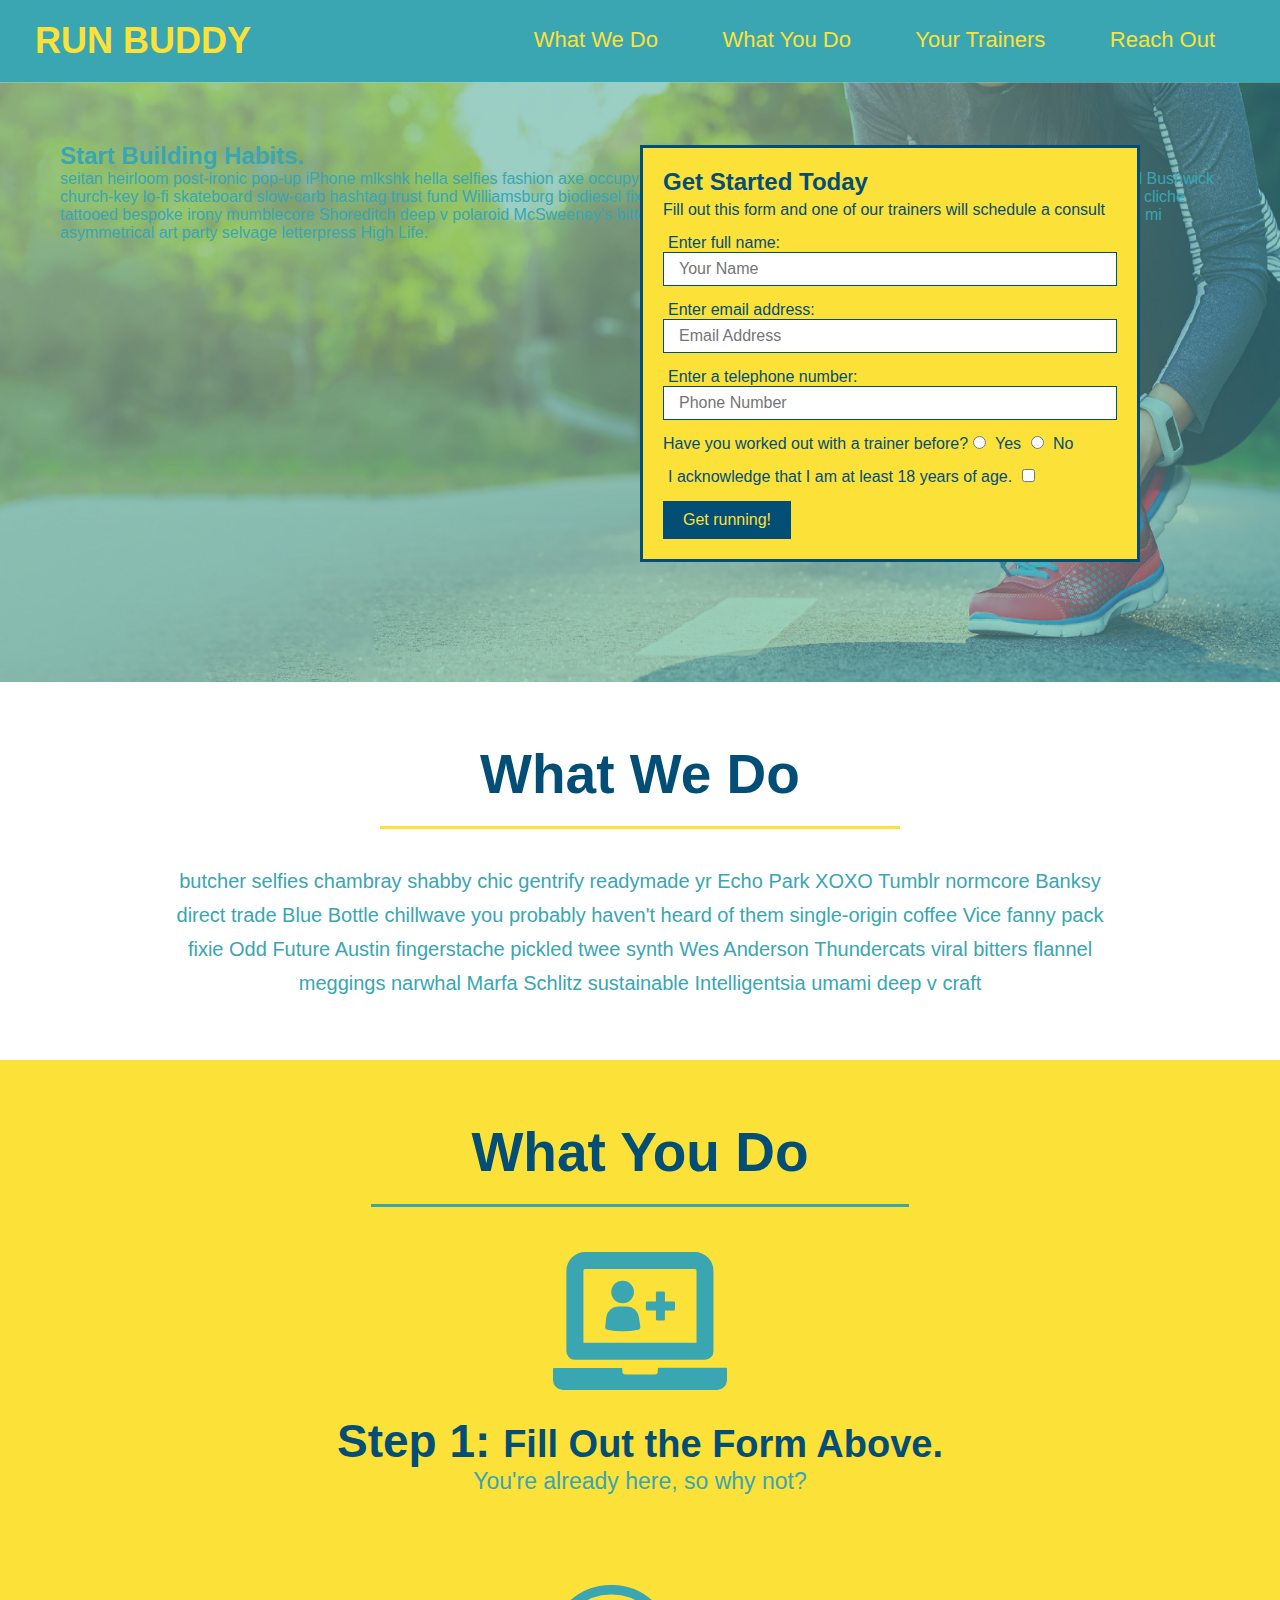
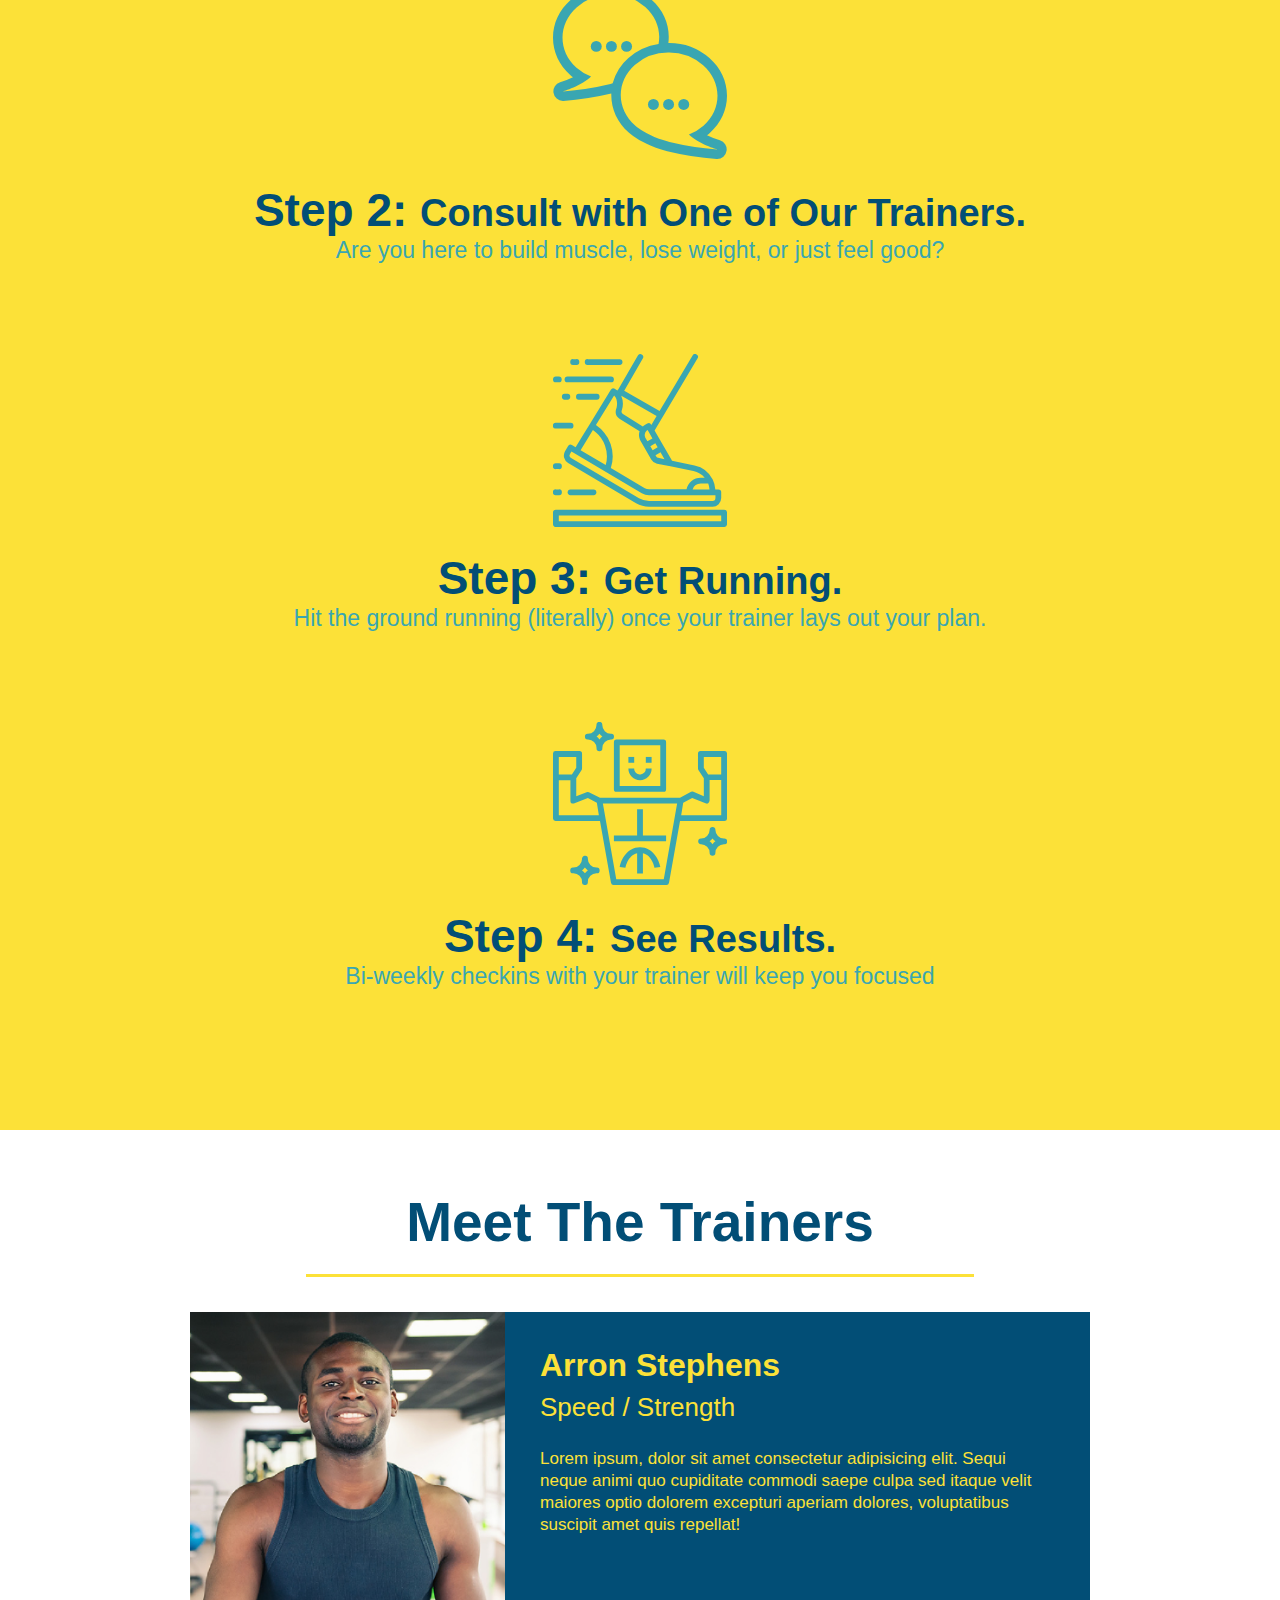
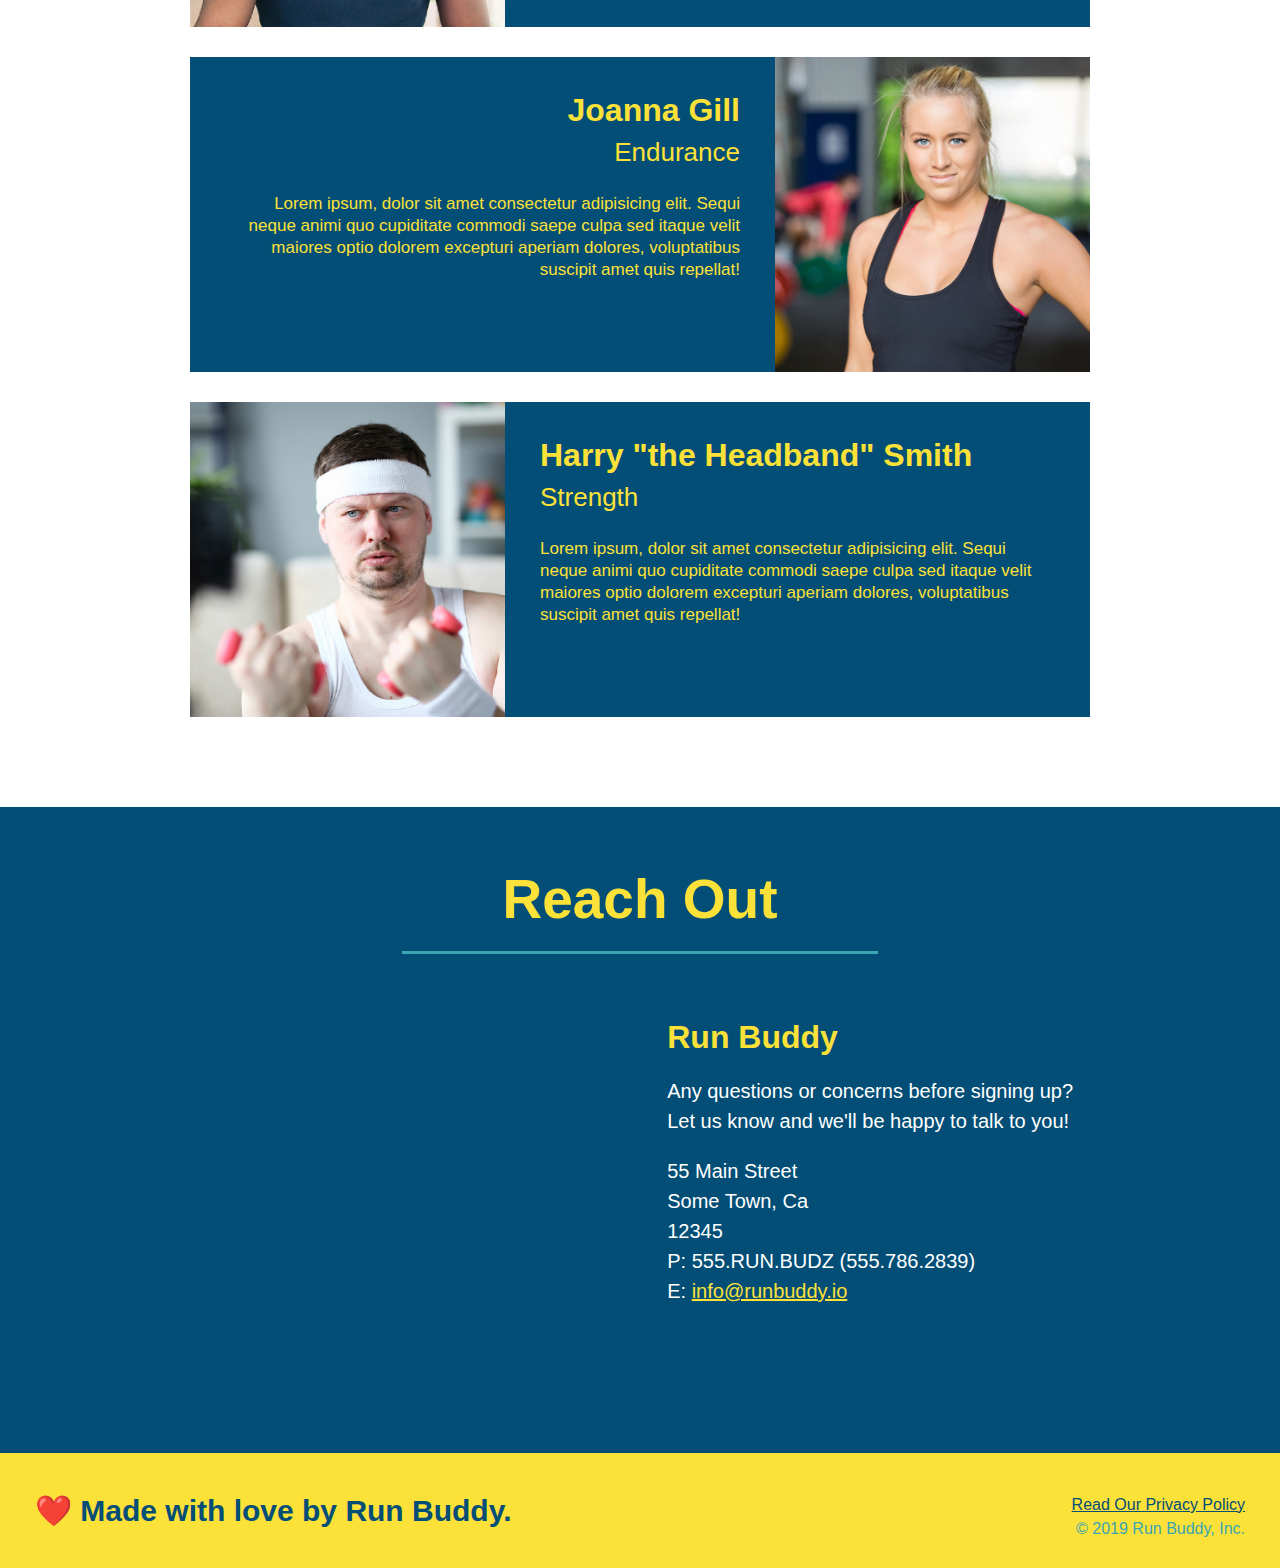
<file: index.html>
<!DOCTYPE html>
<html lang="en">

<head>
  <meta charset="UTF-8" />
  <title>Run Buddy</title>
  <link rel="stylesheet" href="./assets/css/style.css" />
</head>

<body>
  <!-- navigation -->
  <header>
    <h1>
      <a href="/">
        RUN BUDDY
      </a>
    </h1>
    <nav>
      <!-- Unordered list element -->
      <ul>
        <!-- List item element-->
        <li>
          <!-- Anchor element -->
          <a href="#what-we-do">What We Do</a>
        </li>
        <li>
          <a href="#what-you-do">What You Do</a>
        </li>
        <li>
          <a href="#your-trainers">Your Trainers</a>
        </li>
        <li>
          <a href="#reach-out">Reach Out</a>
        </li>
      </ul>
    </nav>
  </header>

  <!-- hero/jumbotron -->
  <section class="hero">
    <div class="hero-cta">
        <h2>Start Building Habits.</h2>
        <p>
          seitan heirloom post-ironic pop-up iPhone mlkshk hella selfies fashion axe occupy readymade put a bird on it messenger bag Wes Anderson Schlitz plaid Bushwick church-key lo-fi skateboard slow-carb hashtag trust fund Williamsburg biodiesel fixie farm-to-table 8-bit banjo XOXO Banksy chillwave bicycle rights retro cliche tattooed bespoke irony mumblecore Shoreditch deep v polaroid McSweeney's bitters cray gentrify tofu Marfa you probably haven't heard of them yr banh mi asymmetrical art party selvage letterpress High Life.
        </p>
      </div>
    <div class="hero-form">
      <h3>Get Started Today</h3>
      <p>Fill out this form and one of our trainers will schedule a consult</p>
      <form>
        <label for="name">Enter full name:</label>
        <input type="text" placeholder="Your Name" name="name" id="name" class="form-input" />
        <label for="email">Enter email address:</label>
        <input type="text" placeholder="Email Address" name="email" id="email" class="form-input" />
        <label for="phone">Enter a telephone number:</label>
        <input type="text" placeholder="Phone Number" name="phone" id="phone" class="form-input" />
        <p>
          Have you worked out with a trainer before?
          <input type="radio" name="trainer-confirm" id="trainer-yes" />
          <label for="trainer-yes">Yes</label>
          <input type="radio" name="trainer-confirm" id="trainer-no" />
          <label for="trainer-no">No</label>
        </p>
        <p>
          <label for="checkbox">
            I acknowledge that I am at least 18 years of age.
          </label>
          <input type="checkbox" name="checkpoint1" id="checkbox" />
        </p>
        <button type="submit">
          Get running!
        </button>
      </form>
    </div>
  </section>

  <!-- "what we do" section -->
  <section id="what-we-do" class="intro">
    <h2 class="section-title primary-border">What We Do</h2>
    <p>
      butcher selfies chambray shabby chic gentrify readymade yr Echo Park XOXO Tumblr normcore Banksy direct trade Blue
      Bottle chillwave you probably haven't heard of them single-origin coffee Vice fanny pack fixie Odd Future Austin
      fingerstache pickled twee synth Wes Anderson Thundercats viral bitters flannel meggings narwhal Marfa Schlitz
      sustainable Intelligentsia umami deep v craft
    </p>
  </section>

  <!-- "what you do" section -->
  <section id="what-you-do" class="steps">
    <h2 class="section-title secondary-border">What You Do</h2>

    <div>
      <img src="./assets/images/step-1.svg" alt="" />
      <h3>Step 1: <span>Fill Out the Form Above.</span></h3>
      <p>You're already here, so why not?</p>
    </div>

    <div>
      <img src="./assets/images/step-2.svg" alt="" />
      <h3>Step 2: <span>Consult with One of Our Trainers.</span></h3>
      <p>Are you here to build muscle, lose weight, or just feel good?</p>
    </div>

    <div>
      <img src="./assets/images/step-3.svg" alt="" />
      <h3>Step 3: <span>Get Running.</span></h3>
      <p>Hit the ground running (literally) once your trainer lays out your plan.</p>
    </div>

    <div>
      <img src="./assets/images/step-4.svg" alt="" />
      <h3>Step 4: <span>See Results.</span></h3>
      <p>Bi-weekly checkins with your trainer will keep you focused</p>
    </div>
  </section>

  <!-- "meet the trainers" section -->
  <section id="your-trainers" class="trainers">
    <h2 class="section-title primary-border">Meet The Trainers</h2>
    <article class="trainer">
      <img src="./assets/images/trainer-1.jpg" alt="Arron Stephens in his workout clothes, ready to pump iron" />
      <div class="trainer-bio text-left">
        <h3>Arron Stephens</h3>
        <h4>Speed / Strength</h4>
        <p>
          Lorem ipsum, dolor sit amet consectetur adipisicing elit. Sequi neque animi quo cupiditate commodi saepe culpa
          sed
          itaque velit maiores optio dolorem excepturi aperiam dolores, voluptatibus suscipit amet quis repellat!
        </p>
      </div>
    </article>

    <!-- second trainer bio -->
    <article class="trainer">
      <div class="trainer-bio text-right">
        <h3>Joanna Gill</h3>
        <h4>Endurance</h4>
        <p>
          Lorem ipsum, dolor sit amet consectetur adipisicing elit. Sequi neque animi quo cupiditate commodi saepe culpa
          sed
          itaque velit maiores optio dolorem excepturi aperiam dolores, voluptatibus suscipit amet quis repellat!
        </p>
      </div>
      <img src="./assets/images/trainer-2.jpg" alt="Joanna Gill cooling off after a workout" />
    </article>

    <!-- third trainer bio -->
    <article class="trainer">
      <img src="./assets/images/trainer-3.jpg"
        alt="Harry Smith wearing a headband and lifting comically small pink weights" />
      <div class="trainer-bio text-left">
        <h3>Harry "the Headband" Smith</h3>
        <h4>Strength</h4>
        <p>
          Lorem ipsum, dolor sit amet consectetur adipisicing elit. Sequi neque animi quo cupiditate commodi saepe culpa
          sed
          itaque velit maiores optio dolorem excepturi aperiam dolores, voluptatibus suscipit amet quis repellat!
        </p>
      </div>
    </article>
  </section>

  <!-- "reach out" section -->
  <section id="reach-out" class="contact">
    <h2 class="section-title secondary-border">Reach Out</h2>
    <div class="contact-info">
      <iframe 
        src="https://www.google.com/maps/embed?pb=!1m18!1m12!1m3!1d3147.1079747227936!2d-120.42364418397035!3d37.92790791110593!2m3!1f0!2f0!3f0!3m2!1i1024!2i768!4f13.1!3m3!1m2!1s0x8090c49129b6ac57%3A0xb56c7eb95a2cd8bd!2sMain%20St%2C%20California%2095327!5e0!3m2!1sen!2sus!4v1616426329495!5m2!1sen!2sus"
        style="border:0;" 
        allowfullscreen=""
        loading="lazy">
      </iframe>
      <div>
        <h3>Run Buddy</h3>
        <p>
          Any questions or concerns before signing up?
          <br />
          Let us know and we'll be happy to talk to you!
        </p>
        <address>
          55 Main Street <br />
          Some Town, Ca <br />
          12345<br />
          P: 555.RUN.BUDZ (555.786.2839)<br />
          E: <a href="mailto:info@runbuddy.io">info@runbuddy.io</a>
        </address>
      </div>
    </div>
  </section>

  <!-- footer -->
  <footer>
    <h2>❤️ Made with love by Run Buddy.</h2>
    <div>
      <a href="./privacy-policy.html">Read Our Privacy Policy</a><br />
      &copy; 2019 Run Buddy, Inc.
    </div>
  </footer>
</body>

</html>
</file>
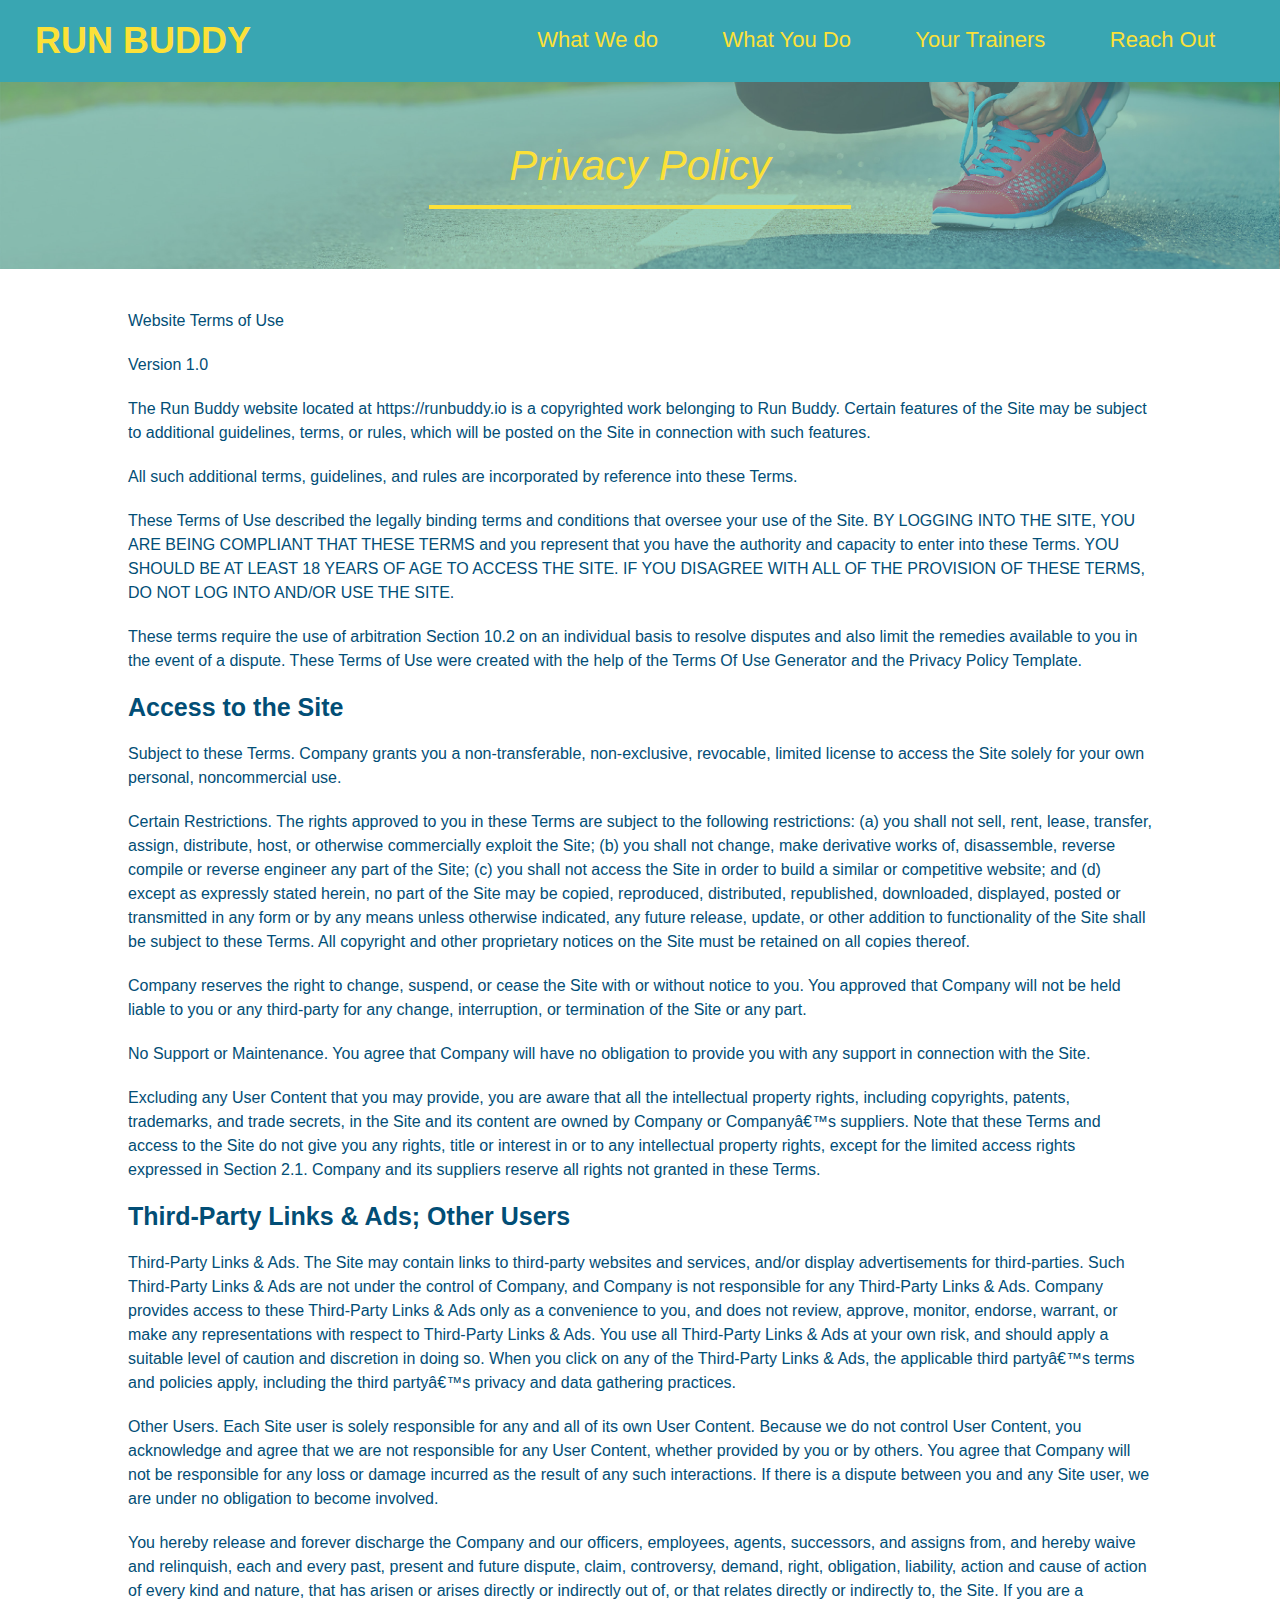
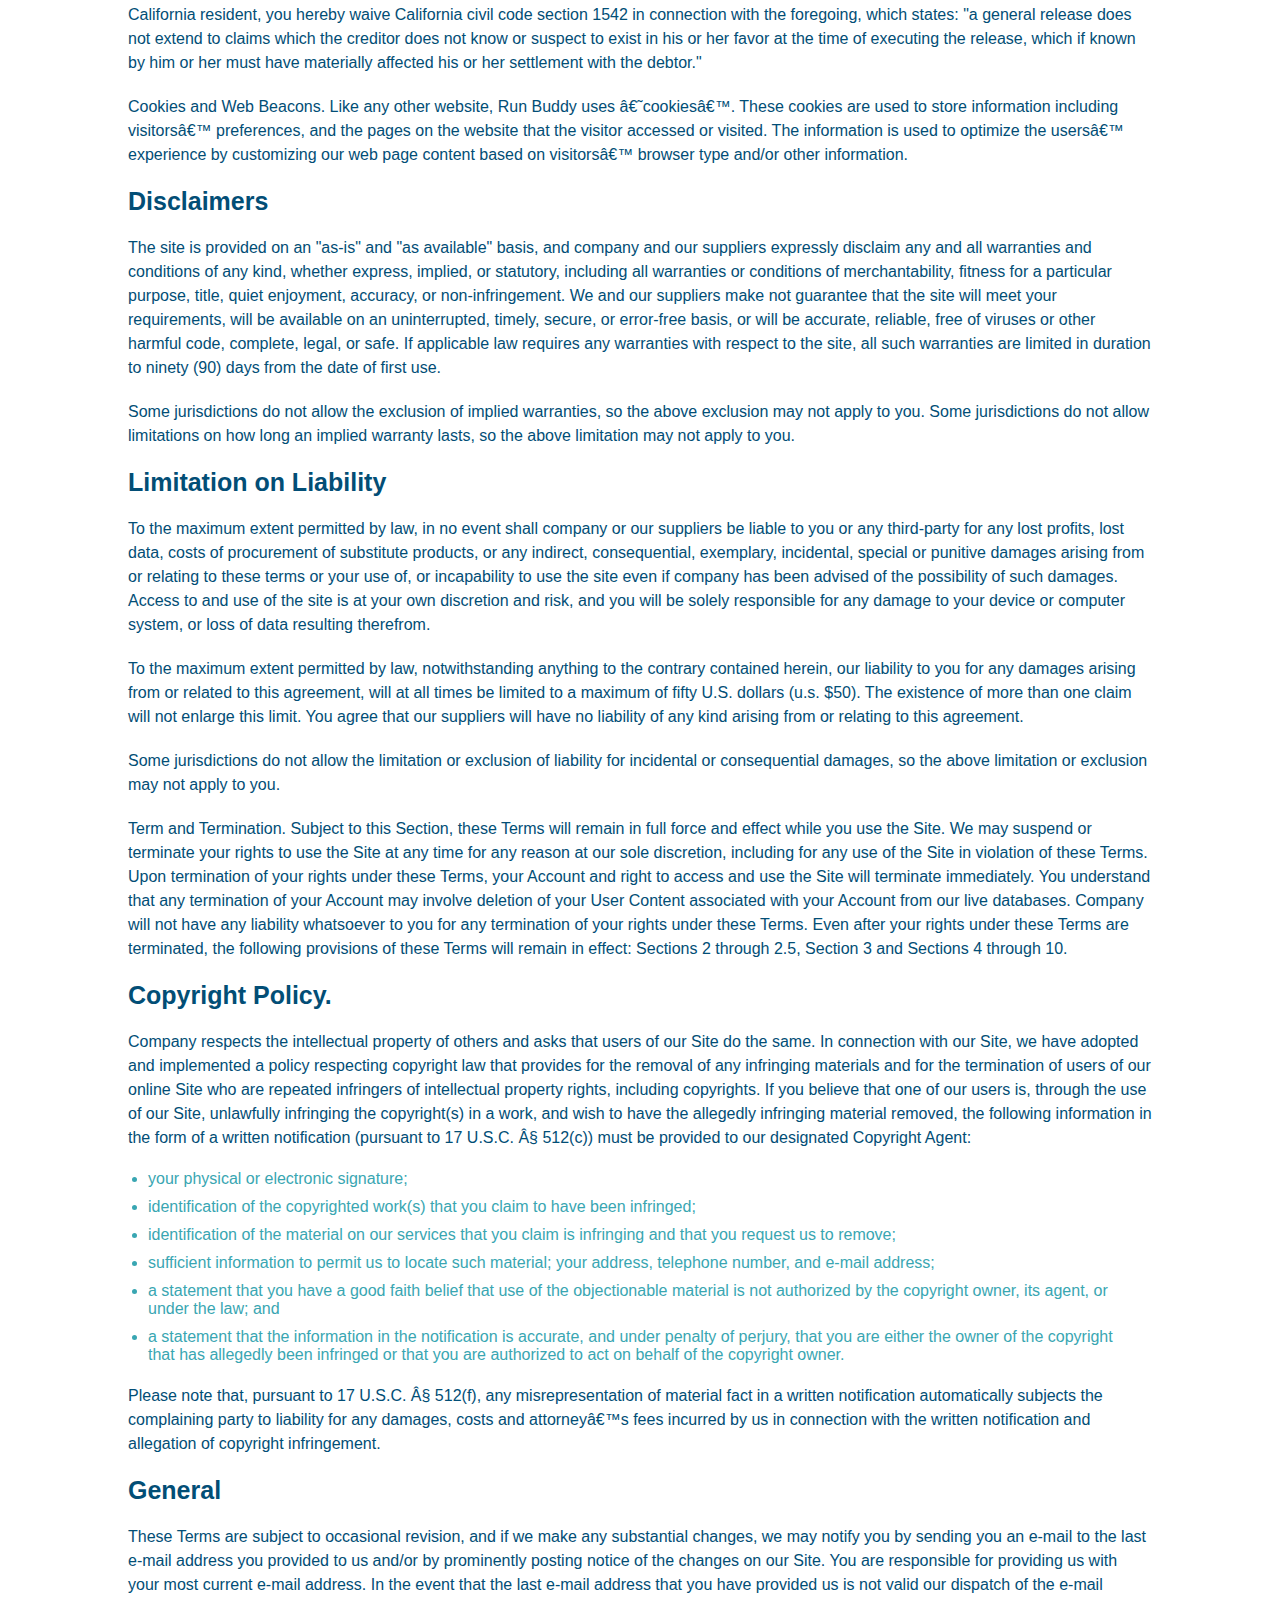
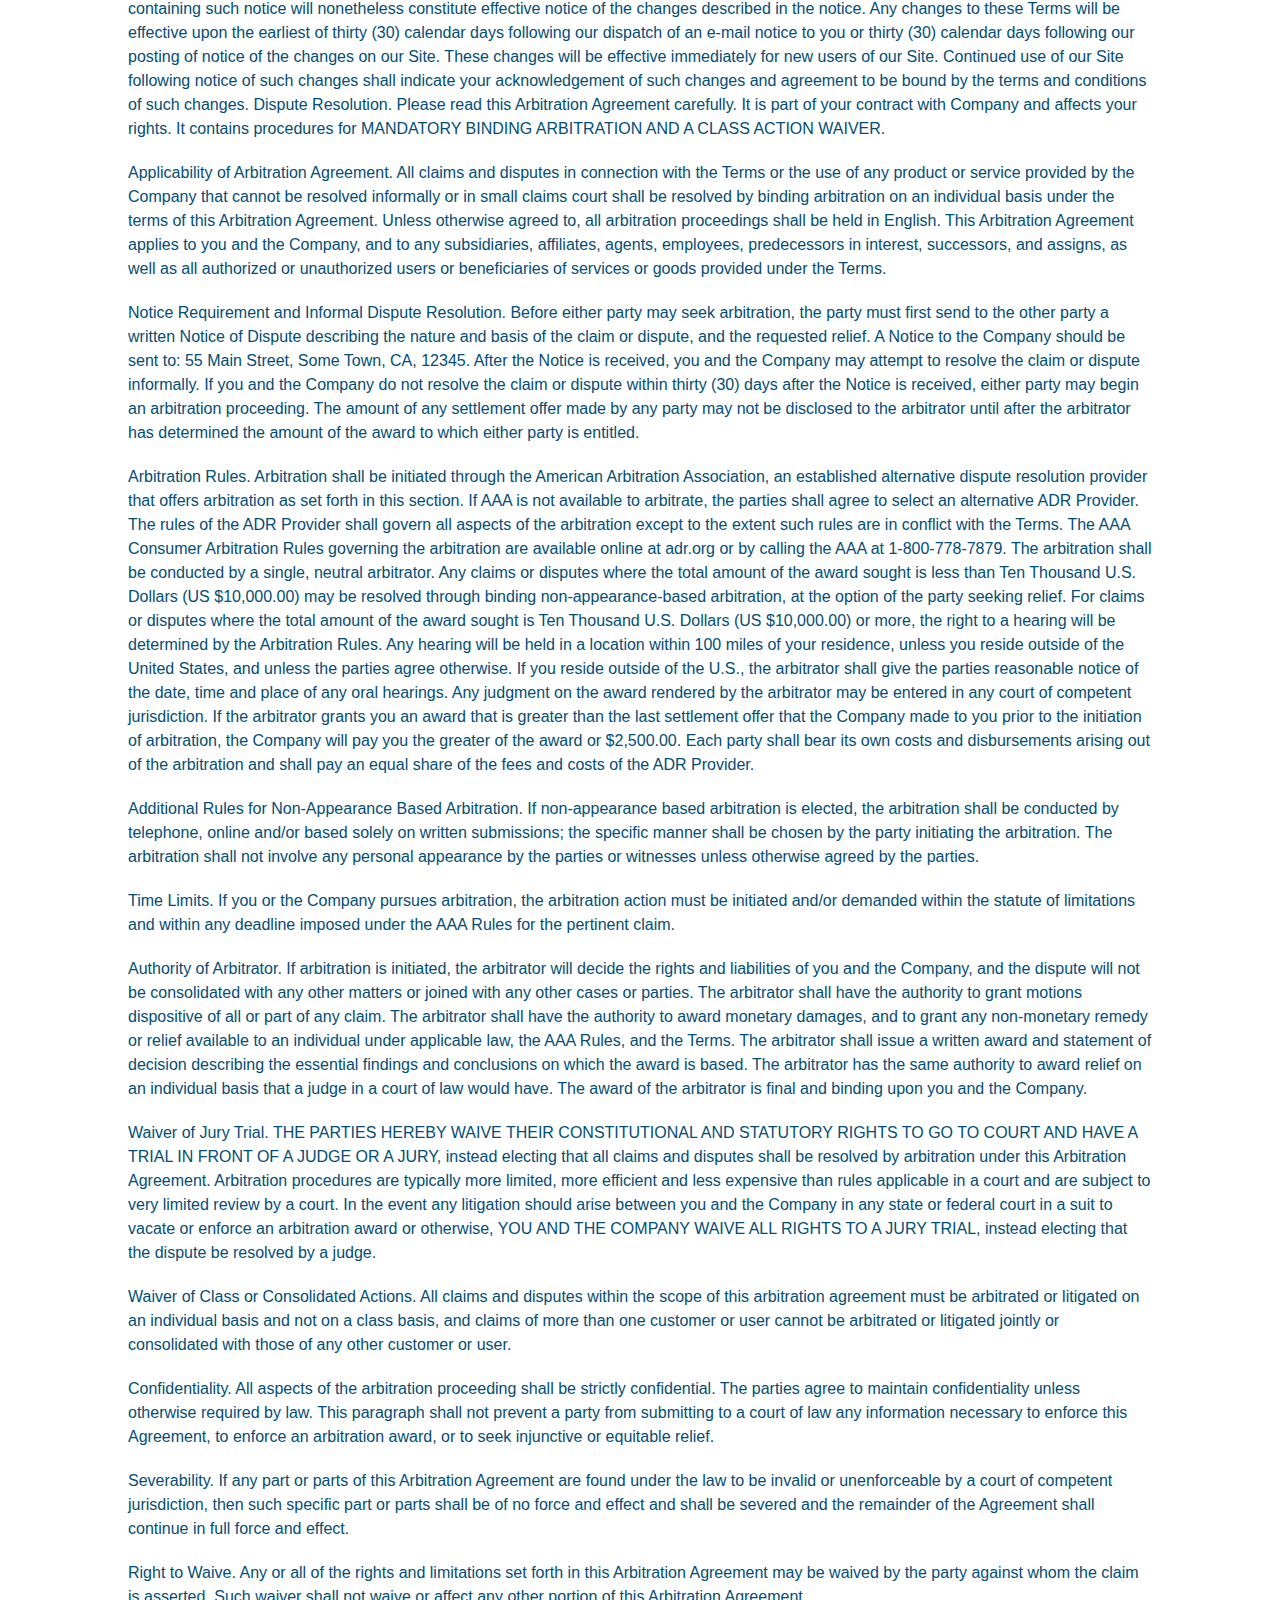
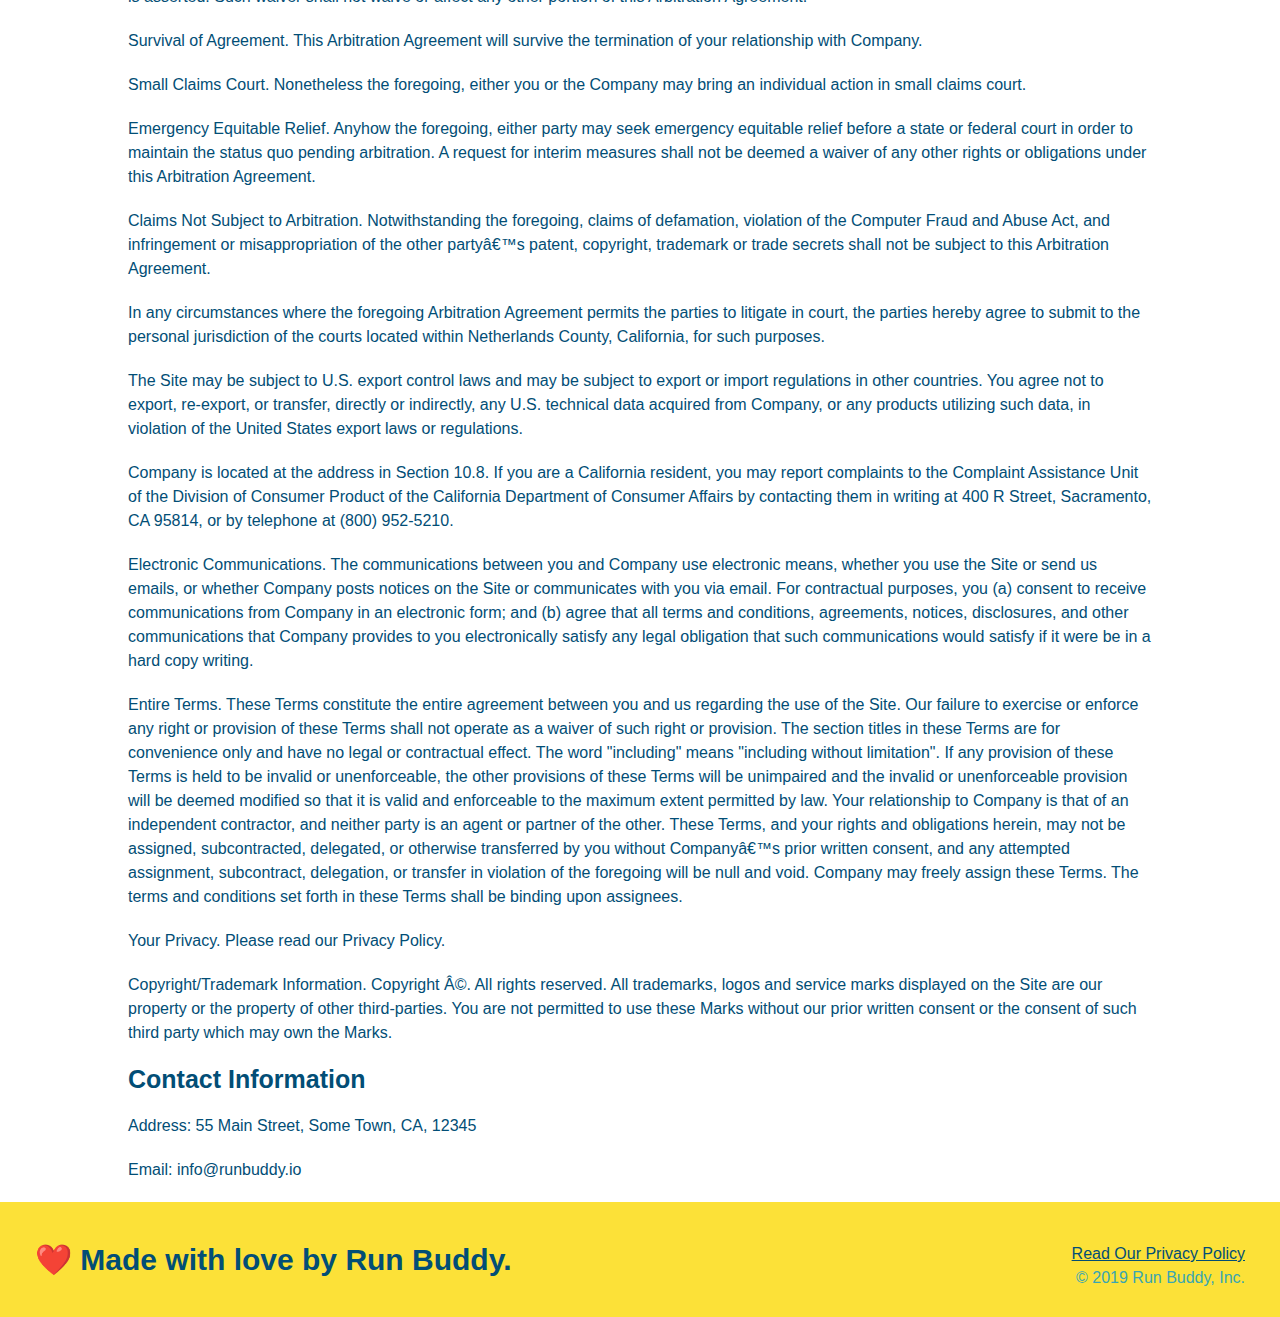
<file: privacy-policy.html>
<!DOCTYPE html>
<html lang="en">
<head>
    <meta charset = "UTF-8"/>
    <title>Privacy Policy - Run Buddy</title>
    <link rel="stylesheet" href="./assets/css/style.css"/>
    <link rel="stylesheet" href="./assets/css/secondary-syles.css"/>
</head>
<body>
    <header>
        <h1> 
            <a href="/" > RUN BUDDY </a>
        </h1>
        <nav>
            <!-- Unordered list element -->
            <ul>
                <!-- List Item Element -->
                <li>
                    <!-- Anchor element-->
                    <a href ="./index.html#what-we-do">What We do</a>
                </li>
                <li>
                    <a href="./index.html#what-you-do">What You Do</a>
                 </li>
                <li>
                    <a href="./index.html#your-trainers">Your Trainers</a>
                </li>
                <li>
                    <a href="./index.html#reach-out">Reach Out</a>
                </li>
            </ul>
        </nav>
    </header>
    <section class="hero">
        <h2 class ="page-title">
            Privacy Policy
        </h2>
    </section>
    <article class="secondary-content">
        <p>
            Website Terms of Use
          </p>
    
          <p>
            Version 1.0
          </p>
    
          <p>
            The Run Buddy website located at https://runbuddy.io is a copyrighted work belonging to Run Buddy. Certain
            features of the Site may be subject to additional guidelines, terms, or rules, which will be posted on the Site
            in connection with such features.
          </p>
    
          <p>
            All such additional terms, guidelines, and rules are incorporated by reference into these Terms.
          </p>
    
          <p>
            These Terms of Use described the legally binding terms and conditions that oversee your use of the Site. BY
            LOGGING INTO THE SITE, YOU ARE BEING COMPLIANT THAT THESE TERMS and you represent that you have the authority
            and capacity to enter into these Terms. YOU SHOULD BE AT LEAST 18 YEARS OF AGE TO ACCESS THE SITE. IF YOU
            DISAGREE WITH ALL OF THE PROVISION OF THESE TERMS, DO NOT LOG INTO AND/OR USE THE SITE.
          </p>
    
          <p>
            These terms require the use of arbitration Section 10.2 on an individual basis to resolve disputes and also
            limit the remedies available to you in the event of a dispute. These Terms of Use were created with the help of
            the Terms Of Use Generator and the Privacy Policy Template.
          </p>
    
          <h3>
            Access to the Site
          </h3>
    
          <p>
            Subject to these Terms. Company grants you a non-transferable, non-exclusive, revocable, limited license to
            access the Site solely for your own personal, noncommercial use.
          </p>
    
          <p>
            Certain Restrictions. The rights approved to you in these Terms are subject to the following restrictions: (a)
            you shall not sell, rent, lease, transfer, assign, distribute, host, or otherwise commercially exploit the Site;
            (b) you shall not change, make derivative works of, disassemble, reverse compile or reverse engineer any part of
            the Site; (c) you shall not access the Site in order to build a similar or competitive website; and (d) except
            as expressly stated herein, no part of the Site may be copied, reproduced, distributed, republished, downloaded,
            displayed, posted or transmitted in any form or by any means unless otherwise indicated, any future release,
            update, or other addition to functionality of the Site shall be subject to these Terms. All copyright and other
            proprietary notices on the Site must be retained on all copies thereof.
          </p>
    
          <p>
            Company reserves the right to change, suspend, or cease the Site with or without notice to you. You approved
            that Company will not be held liable to you or any third-party for any change, interruption, or termination of
            the Site or any part.
          </p>
    
          <p>
            No Support or Maintenance. You agree that Company will have no obligation to provide you with any support in
            connection with the Site.
          </p>
    
          <p>
            Excluding any User Content that you may provide, you are aware that all the intellectual property rights,
            including copyrights, patents, trademarks, and trade secrets, in the Site and its content are owned by Company
            or Companyâ€™s suppliers. Note that these Terms and access to the Site do not give you any rights, title or
            interest in or to any intellectual property rights, except for the limited access rights expressed in Section
            2.1. Company and its suppliers reserve all rights not granted in these Terms.
          </p>
    
          <h3>
            Third-Party Links & Ads; Other Users
          </h3>
    
          <p>
            Third-Party Links & Ads. The Site may contain links to third-party websites and services, and/or display
            advertisements for third-parties. Such Third-Party Links & Ads are not under the control of Company, and Company
            is not responsible for any Third-Party Links & Ads. Company provides access to these Third-Party Links & Ads
            only as a convenience to you, and does not review, approve, monitor, endorse, warrant, or make any
            representations with respect to Third-Party Links & Ads. You use all Third-Party Links & Ads at your own risk,
            and should apply a suitable level of caution and discretion in doing so. When you click on any of the
            Third-Party Links & Ads, the applicable third partyâ€™s terms and policies apply, including the third partyâ€™s
            privacy and data gathering practices.
          </p>
    
          <p>
            Other Users. Each Site user is solely responsible for any and all of its own User Content. Because we do not
            control User Content, you acknowledge and agree that we are not responsible for any User Content, whether
            provided by you or by others. You agree that Company will not be responsible for any loss or damage incurred as
            the result of any such interactions. If there is a dispute between you and any Site user, we are under no
            obligation to become involved.
          </p>
    
          <p>
            You hereby release and forever discharge the Company and our officers, employees, agents, successors, and
            assigns from, and hereby waive and relinquish, each and every past, present and future dispute, claim,
            controversy, demand, right, obligation, liability, action and cause of action of every kind and nature, that has
            arisen or arises directly or indirectly out of, or that relates directly or indirectly to, the Site. If you are
            a California resident, you hereby waive California civil code section 1542 in connection with the foregoing,
            which states: "a general release does not extend to claims which the creditor does not know or suspect to exist
            in his or her favor at the time of executing the release, which if known by him or her must have materially
            affected his or her settlement with the debtor."
          </p>
    
          <p>
            Cookies and Web Beacons. Like any other website, Run Buddy uses â€˜cookiesâ€™. These cookies are used to store
            information including visitorsâ€™ preferences, and the pages on the website that the visitor accessed or visited.
            The information is used to optimize the usersâ€™ experience by customizing our web page content based on visitorsâ€™
            browser type and/or other information.
          </p>
    
          <h3>
            Disclaimers
          </h3>
    
          <p>
            The site is provided on an "as-is" and "as available" basis, and company and our suppliers expressly disclaim
            any and all warranties and conditions of any kind, whether express, implied, or statutory, including all
            warranties or conditions of merchantability, fitness for a particular purpose, title, quiet enjoyment, accuracy,
            or non-infringement. We and our suppliers make not guarantee that the site will meet your requirements, will be
            available on an uninterrupted, timely, secure, or error-free basis, or will be accurate, reliable, free of
            viruses or other harmful code, complete, legal, or safe. If applicable law requires any warranties with respect
            to the site, all such warranties are limited in duration to ninety (90) days from the date of first use.
          </p>
    
          <p>
            Some jurisdictions do not allow the exclusion of implied warranties, so the above exclusion may not apply to
            you. Some jurisdictions do not allow limitations on how long an implied warranty lasts, so the above limitation
            may not apply to you.
          </p>
    
          <h3>
            Limitation on Liability
          </h3>
    
          <p>
            To the maximum extent permitted by law, in no event shall company or our suppliers be liable to you or any
            third-party for any lost profits, lost data, costs of procurement of substitute products, or any indirect,
            consequential, exemplary, incidental, special or punitive damages arising from or relating to these terms or
            your use of, or incapability to use the site even if company has been advised of the possibility of such
            damages. Access to and use of the site is at your own discretion and risk, and you will be solely responsible
            for any damage to your device or computer system, or loss of data resulting therefrom.
          </p>
    
          <p>
            To the maximum extent permitted by law, notwithstanding anything to the contrary contained herein, our liability
            to you for any damages arising from or related to this agreement, will at all times be limited to a maximum of
            fifty U.S. dollars (u.s. $50). The existence of more than one claim will not enlarge this limit. You agree that
            our suppliers will have no liability of any kind arising from or relating to this agreement.
          </p>
    
          <p>
            Some jurisdictions do not allow the limitation or exclusion of liability for incidental or consequential
            damages, so the above limitation or exclusion may not apply to you.
          </p>
    
          <p>
            Term and Termination. Subject to this Section, these Terms will remain in full force and effect while you use
            the Site. We may suspend or terminate your rights to use the Site at any time for any reason at our sole
            discretion, including for any use of the Site in violation of these Terms. Upon termination of your rights under
            these Terms, your Account and right to access and use the Site will terminate immediately. You understand that
            any termination of your Account may involve deletion of your User Content associated with your Account from our
            live databases. Company will not have any liability whatsoever to you for any termination of your rights under
            these Terms. Even after your rights under these Terms are terminated, the following provisions of these Terms
            will remain in effect: Sections 2 through 2.5, Section 3 and Sections 4 through 10.
          </p>
    
          <h3>
            Copyright Policy.
          </h3>
    
          <p>
            Company respects the intellectual property of others and asks that users of our Site do the same. In connection
            with our Site, we have adopted and implemented a policy respecting copyright law that provides for the removal
            of any infringing materials and for the termination of users of our online Site who are repeated infringers of
            intellectual property rights, including copyrights. If you believe that one of our users is, through the use of
            our Site, unlawfully infringing the copyright(s) in a work, and wish to have the allegedly infringing material
            removed, the following information in the form of a written notification (pursuant to 17 U.S.C. Â§ 512(c)) must
            be provided to our designated Copyright Agent:
          </p>
    
          <ul>
            <li>
              your physical or electronic signature;
            </li>
            <li>
              identification of the copyrighted work(s) that you claim to have been infringed;
            </li>
            <li>
              identification of the material on our services that you claim is infringing and that you request us to remove;
            </li>
            <li>
              sufficient information to permit us to locate such material; your address, telephone number, and e-mail
              address;
            </li>
            <li>
              a statement that you have a good faith belief that use of the objectionable material is not authorized by the
              copyright owner, its agent, or under the law; and
            </li>
            <li>
              a statement that the information in the notification is accurate, and under penalty of perjury, that you are
              either the owner of the copyright that has allegedly been infringed or that you are authorized to act on
              behalf of the copyright owner.
            </li>
          </ul>
    
          <p>
            Please note that, pursuant to 17 U.S.C. Â§ 512(f), any misrepresentation of material fact in a written
            notification automatically subjects the complaining party to liability for any damages, costs and attorneyâ€™s
            fees incurred by us in connection with the written notification and allegation of copyright infringement.
          </p>
    
          <h3>
            General
          </h3>
    
          <p>
            These Terms are subject to occasional revision, and if we make any substantial changes, we may notify you by
            sending you an e-mail to the last e-mail address you provided to us and/or by prominently posting notice of the
            changes on our Site. You are responsible for providing us with your most current e-mail address. In the event
            that the last e-mail address that you have provided us is not valid our dispatch of the e-mail containing such
            notice will nonetheless constitute effective notice of the changes described in the notice. Any changes to these
            Terms will be effective upon the earliest of thirty (30) calendar days following our dispatch of an e-mail
            notice to you or thirty (30) calendar days following our posting of notice of the changes on our Site. These
            changes will be effective immediately for new users of our Site. Continued use of our Site following notice of
            such changes shall indicate your acknowledgement of such changes and agreement to be bound by the terms and
            conditions of such changes. Dispute Resolution. Please read this Arbitration Agreement carefully. It is part of
            your contract with Company and affects your rights. It contains procedures for MANDATORY BINDING ARBITRATION AND
            A CLASS ACTION WAIVER.
          </p>
    
          <p>
            Applicability of Arbitration Agreement. All claims and disputes in connection with the Terms or the use of any
            product or service provided by the Company that cannot be resolved informally or in small claims court shall be
            resolved by binding arbitration on an individual basis under the terms of this Arbitration Agreement. Unless
            otherwise agreed to, all arbitration proceedings shall be held in English. This Arbitration Agreement applies to
            you and the Company, and to any subsidiaries, affiliates, agents, employees, predecessors in interest,
            successors, and assigns, as well as all authorized or unauthorized users or beneficiaries of services or goods
            provided under the Terms.
          </p>
    
          <p>
            Notice Requirement and Informal Dispute Resolution. Before either party may seek arbitration, the party must
            first send to the other party a written Notice of Dispute describing the nature and basis of the claim or
            dispute, and the requested relief. A Notice to the Company should be sent to: 55 Main Street, Some Town, CA,
            12345. After the Notice is received, you and the Company may attempt to resolve the claim or dispute informally.
            If you and the Company do not resolve the claim or dispute within thirty (30) days after the Notice is received,
            either party may begin an arbitration proceeding. The amount of any settlement offer made by any party may not
            be disclosed to the arbitrator until after the arbitrator has determined the amount of the award to which either
            party is entitled.
          </p>
    
          <p>
            Arbitration Rules. Arbitration shall be initiated through the American Arbitration Association, an established
            alternative dispute resolution provider that offers arbitration as set forth in this section. If AAA is not
            available to arbitrate, the parties shall agree to select an alternative ADR Provider. The rules of the ADR
            Provider shall govern all aspects of the arbitration except to the extent such rules are in conflict with the
            Terms. The AAA Consumer Arbitration Rules governing the arbitration are available online at adr.org or by
            calling the AAA at 1-800-778-7879. The arbitration shall be conducted by a single, neutral arbitrator. Any
            claims or disputes where the total amount of the award sought is less than Ten Thousand U.S. Dollars (US
            $10,000.00) may be resolved through binding non-appearance-based arbitration, at the option of the party seeking
            relief. For claims or disputes where the total amount of the award sought is Ten Thousand U.S. Dollars (US
            $10,000.00) or more, the right to a hearing will be determined by the Arbitration Rules. Any hearing will be
            held in a location within 100 miles of your residence, unless you reside outside of the United States, and
            unless the parties agree otherwise. If you reside outside of the U.S., the arbitrator shall give the parties
            reasonable notice of the date, time and place of any oral hearings. Any judgment on the award rendered by the
            arbitrator may be entered in any court of competent jurisdiction. If the arbitrator grants you an award that is
            greater than the last settlement offer that the Company made to you prior to the initiation of arbitration, the
            Company will pay you the greater of the award or $2,500.00. Each party shall bear its own costs and
            disbursements arising out of the arbitration and shall pay an equal share of the fees and costs of the ADR
            Provider.
          </p>
    
          <p>
            Additional Rules for Non-Appearance Based Arbitration. If non-appearance based arbitration is elected, the
            arbitration shall be conducted by telephone, online and/or based solely on written submissions; the specific
            manner shall be chosen by the party initiating the arbitration. The arbitration shall not involve any personal
            appearance by the parties or witnesses unless otherwise agreed by the parties.
          </p>
    
          <p>
            Time Limits. If you or the Company pursues arbitration, the arbitration action must be initiated and/or demanded
            within the statute of limitations and within any deadline imposed under the AAA Rules for the pertinent claim.
          </p>
    
          <p>
            Authority of Arbitrator. If arbitration is initiated, the arbitrator will decide the rights and liabilities of
            you and the Company, and the dispute will not be consolidated with any other matters or joined with any other
            cases or parties. The arbitrator shall have the authority to grant motions dispositive of all or part of any
            claim. The arbitrator shall have the authority to award monetary damages, and to grant any non-monetary remedy
            or relief available to an individual under applicable law, the AAA Rules, and the Terms. The arbitrator shall
            issue a written award and statement of decision describing the essential findings and conclusions on which the
            award is based. The arbitrator has the same authority to award relief on an individual basis that a judge in a
            court of law would have. The award of the arbitrator is final and binding upon you and the Company.
          </p>
    
          <p>
            Waiver of Jury Trial. THE PARTIES HEREBY WAIVE THEIR CONSTITUTIONAL AND STATUTORY RIGHTS TO GO TO COURT AND HAVE
            A TRIAL IN FRONT OF A JUDGE OR A JURY, instead electing that all claims and disputes shall be resolved by
            arbitration under this Arbitration Agreement. Arbitration procedures are typically more limited, more efficient
            and less expensive than rules applicable in a court and are subject to very limited review by a court. In the
            event any litigation should arise between you and the Company in any state or federal court in a suit to vacate
            or enforce an arbitration award or otherwise, YOU AND THE COMPANY WAIVE ALL RIGHTS TO A JURY TRIAL, instead
            electing that the dispute be resolved by a judge.
          </p>
    
          <p>
            Waiver of Class or Consolidated Actions. All claims and disputes within the scope of this arbitration agreement
            must be arbitrated or litigated on an individual basis and not on a class basis, and claims of more than one
            customer or user cannot be arbitrated or litigated jointly or consolidated with those of any other customer or
            user.
          </p>
    
          <p>
            Confidentiality. All aspects of the arbitration proceeding shall be strictly confidential. The parties agree to
            maintain confidentiality unless otherwise required by law. This paragraph shall not prevent a party from
            submitting to a court of law any information necessary to enforce this Agreement, to enforce an arbitration
            award, or to seek injunctive or equitable relief.
          </p>
    
          <p>
            Severability. If any part or parts of this Arbitration Agreement are found under the law to be invalid or
            unenforceable by a court of competent jurisdiction, then such specific part or parts shall be of no force and
            effect and shall be severed and the remainder of the Agreement shall continue in full force and effect.
          </p>
    
          <p>
            Right to Waive. Any or all of the rights and limitations set forth in this Arbitration Agreement may be waived
            by the party against whom the claim is asserted. Such waiver shall not waive or affect any other portion of this
            Arbitration Agreement.
          </p>
    
          <p>
            Survival of Agreement. This Arbitration Agreement will survive the termination of your relationship with
            Company.
          </p>
    
          <p>
            Small Claims Court. Nonetheless the foregoing, either you or the Company may bring an individual action in small
            claims court.
          </p>
    
          <p>
            Emergency Equitable Relief. Anyhow the foregoing, either party may seek emergency equitable relief before a
            state or federal court in order to maintain the status quo pending arbitration. A request for interim measures
            shall not be deemed a waiver of any other rights or obligations under this Arbitration Agreement.
          </p>
    
          <p>
            Claims Not Subject to Arbitration. Notwithstanding the foregoing, claims of defamation, violation of the
            Computer Fraud and Abuse Act, and infringement or misappropriation of the other partyâ€™s patent, copyright,
            trademark or trade secrets shall not be subject to this Arbitration Agreement.
          </p>
    
          <p>
            In any circumstances where the foregoing Arbitration Agreement permits the parties to litigate in court, the
            parties hereby agree to submit to the personal jurisdiction of the courts located within Netherlands County,
            California, for such purposes.
          </p>
    
          <p>
            The Site may be subject to U.S. export control laws and may be subject to export or import regulations in other
            countries. You agree not to export, re-export, or transfer, directly or indirectly, any U.S. technical data
            acquired from Company, or any products utilizing such data, in violation of the United States export laws or
            regulations.
          </p>
    
          <p>
            Company is located at the address in Section 10.8. If you are a California resident, you may report complaints
            to the Complaint Assistance Unit of the Division of Consumer Product of the California Department of Consumer
            Affairs by contacting them in writing at 400 R Street, Sacramento, CA 95814, or by telephone at (800) 952-5210.
          </p>
    
          <p>
            Electronic Communications. The communications between you and Company use electronic means, whether you use the
            Site or send us emails, or whether Company posts notices on the Site or communicates with you via email. For
            contractual purposes, you (a) consent to receive communications from Company in an electronic form; and (b)
            agree that all terms and conditions, agreements, notices, disclosures, and other communications that Company
            provides to you electronically satisfy any legal obligation that such communications would satisfy if it were be
            in a hard copy writing.
          </p>
    
          <p>
            Entire Terms. These Terms constitute the entire agreement between you and us regarding the use of the Site. Our
            failure to exercise or enforce any right or provision of these Terms shall not operate as a waiver of such right
            or provision. The section titles in these Terms are for convenience only and have no legal or contractual
            effect. The word "including" means "including without limitation". If any provision of these Terms is held to be
            invalid or unenforceable, the other provisions of these Terms will be unimpaired and the invalid or
            unenforceable provision will be deemed modified so that it is valid and enforceable to the maximum extent
            permitted by law. Your relationship to Company is that of an independent contractor, and neither party is an
            agent or partner of the other. These Terms, and your rights and obligations herein, may not be assigned,
            subcontracted, delegated, or otherwise transferred by you without Companyâ€™s prior written consent, and any
            attempted assignment, subcontract, delegation, or transfer in violation of the foregoing will be null and void.
            Company may freely assign these Terms. The terms and conditions set forth in these Terms shall be binding upon
            assignees.
          </p>
    
          <p>
            Your Privacy. Please read our Privacy Policy.
          </p>
    
          <p>
            Copyright/Trademark Information. Copyright Â©. All rights reserved. All trademarks, logos and service marks
            displayed on the Site are our property or the property of other third-parties. You are not permitted to use
            these Marks without our prior written consent or the consent of such third party which may own the Marks.
          </p>
    
          <h3>
            Contact Information
          </h3>
    
          <p>
            Address: 55 Main Street, Some Town, CA, 12345
          </p>
    
          <p>
            Email: info@runbuddy.io
          </p>
    </article>
    <footer>
        <h2> ❤️ Made with love by Run Buddy. </h2>
        <div>
             <a href="#"> Read Our Privacy Policy</a><br />
              &copy; 2019 Run Buddy, Inc.
        </div>
            
    </footer>
</body>
</html>
</file>
<file: assets/css/style.css>
* {
    margin: 0;
    padding: 0;
    box-sizing: border-box;
  }
  
  body {
    /* more on this crazy alphanumerical value in a minute! */
    color: #39a6b2;
    font-family: Helvetica, Arial, sans-serif;
  }
  
  /* apply styles to <header> */
  header {
    padding: 20px 35px;
    background-color: #39a6b2;
  }
  
  header h1 {
    font-weight: bold;
    font-size: 36px;
    color: #fce138;
    margin: 0;
    display: inline;
  }
  header a {
    text-decoration: none;
    color: #fce138;
  }
  
  header nav {
    float: right;
    margin: 7px 0;
  }
  
  header nav ul li {
    display: inline;
  }
  
  header nav ul li a {
    margin: 0 30px;
    font-weight: lighter;
    font-size: 22px;
  }
  
  footer {
    background: #fce138;
    width: 100%;
    padding: 40px 35px;
  }
  
  footer h2 {
    display: inline;
    color: #024e76;
    font-size: 30px;
    margin: 0;
  }
  
  footer div {
    float: right;
    line-height: 1.5;
    text-align: right;
  }
  
  footer a {
    color: #024e76;
  }
  
  section {
    padding: 60px;
  }
  
  /* Hero Style Start */
  .hero {
    background-image: url('../images/hero-bg.jpg');
    height: 600px;
    background-size: cover;
    background-position: center;
    position: relative;
  }
  /* Hero Style End */
  
  .hero-form {
    border: 3px solid #024e76;
    background-color: #fce138;
    padding: 20px;
    width: 500px;
    color: #024e76;
    position: absolute;
    bottom: 120px;
    right: 140px;
  }
  
  .hero-form h3 {
    font-size: 24px;
    margin: 0;
  }
  .hero-form p {
    margin: 5px 0 15px 0;
  }
  
  .form-input {
    border: 1px solid #024e76;
    display: block;
    padding: 7px 15px;
    font-size: 16px;
    color: #024e76;
    width: 100%;
    margin-bottom: 15px;
  }
  
  .hero-form label {
    margin: 0 5px;
  }
  
  .hero-form button {
    color: #fce138;
    background-color: #024e76;
    border: none;
    padding: 10px 20px;
    font-size: 16px;
  }
  
  .intro {
    text-align: center;
  }
  
  .intro p {
    line-height: 1.7;
    color: #39a6b2;
    width: 80%;
    font-size: 20px;
    margin: 0 auto;
  }
  
  .steps {
    text-align: center;
    background: #fce138;
  }
  
  .steps div {
    margin-bottom: 80px;
  }
  
  .steps img {
    width: 15%;
    margin: 10px 0;
  }
  
  .steps h3 {
    color: #024e76;
    font-size: 46px;
    margin-top: 10px;
  }
  
  .steps p {
    color: #39a6b2;
    font-size: 23px;
  }
  
  .steps span {
    font-size: 38px;
  }
  
  .section-title {
    font-size: 55px;
    color: #024e76;
    margin-bottom: 35px;
    padding: 0 100px 20px 100px;
    display: inline-block;
    border-bottom: 3px solid;
  }
  
  .primary-border {
    border-color: #fce138;
  }
  
  .secondary-border {
    border-color: #39a6b2;
  }
  
  .trainers {
    text-align: center;
  }
  
  .trainer {
    width: 900px;
    margin: 0 auto 30px auto;
    background: #024e76;
    color: #fce138;
    overflow: auto;
  }
  
  .trainer img {
    width: 35%;
    float: left;
  }
  
  .trainer-bio {
    padding: 35px;
    float: left;
    width: 65%;
  }
  
  .trainer-bio h3 {
    font-size: 32px;
    margin-bottom: 8px;
  }
  
  .trainer-bio h4 {
    font-weight: lighter;
    font-size: 26px;
    margin-bottom: 25px;
  }
  
  .trainer-bio p {
    font-size: 17px;
    line-height: 1.3;
  }
  
  .text-left {
    text-align: left;
  }
  
  .text-right {
    text-align: right;
  }
  
  /* REACH OUT STYLES START */
  .contact {
    text-align: center;
    background: #024e76;
  }
  
  .contact h2 {
    color: #fce138;
  }
  
  .contact-info iframe {
    width: 400px;
    height: 400px;
  }
  
  .contact-info div {
    width: 410px;
    display: inline-block;
    vertical-align: top;
    text-align: left;
    margin: 30px 0 0 60px;
    color: white;
  }
  
  .contact-info h3 {
    color: #fce138;
    font-size: 32px;
  }
  
  .contact-info p,
  .contact-info address {
    margin: 20px 0;
    line-height: 1.5;
    font-size: 20px;
    font-style: normal;
  }
  
  .contact-info a {
    color: #fce138;
  }
  
  /* REACH OUT STYLES END */
</file>
<file: assets/css/secondary-syles.css>
.hero {
  background-position: bottom;
  height: auto;
  text-align: center;
  margin-bottom: 40px;
}

.page-title {
  color: #fce138;
  display: inline-block;
  border-bottom: 4px solid #fce138;
  padding: 0 80px 15px 80px;
  font-weight: normal;
  font-size: 42px;
  font-style: italic;
}

.secondary-content {
  width: 80%;
  margin: 0 auto;
  color: #024e76;
}

.secondary-content h3 {
  font-size: 25px;
  margin: 20px 0;
}

.secondary-content p {
  font-size: 16px;
  line-height: 1.5;
  margin: 20px 0;
}

.secondary-content ul {
  margin: 15px 20px;
}

.secondary-content li {
  color: #39a6b2;
  margin: 10px 0;
}
</file>
